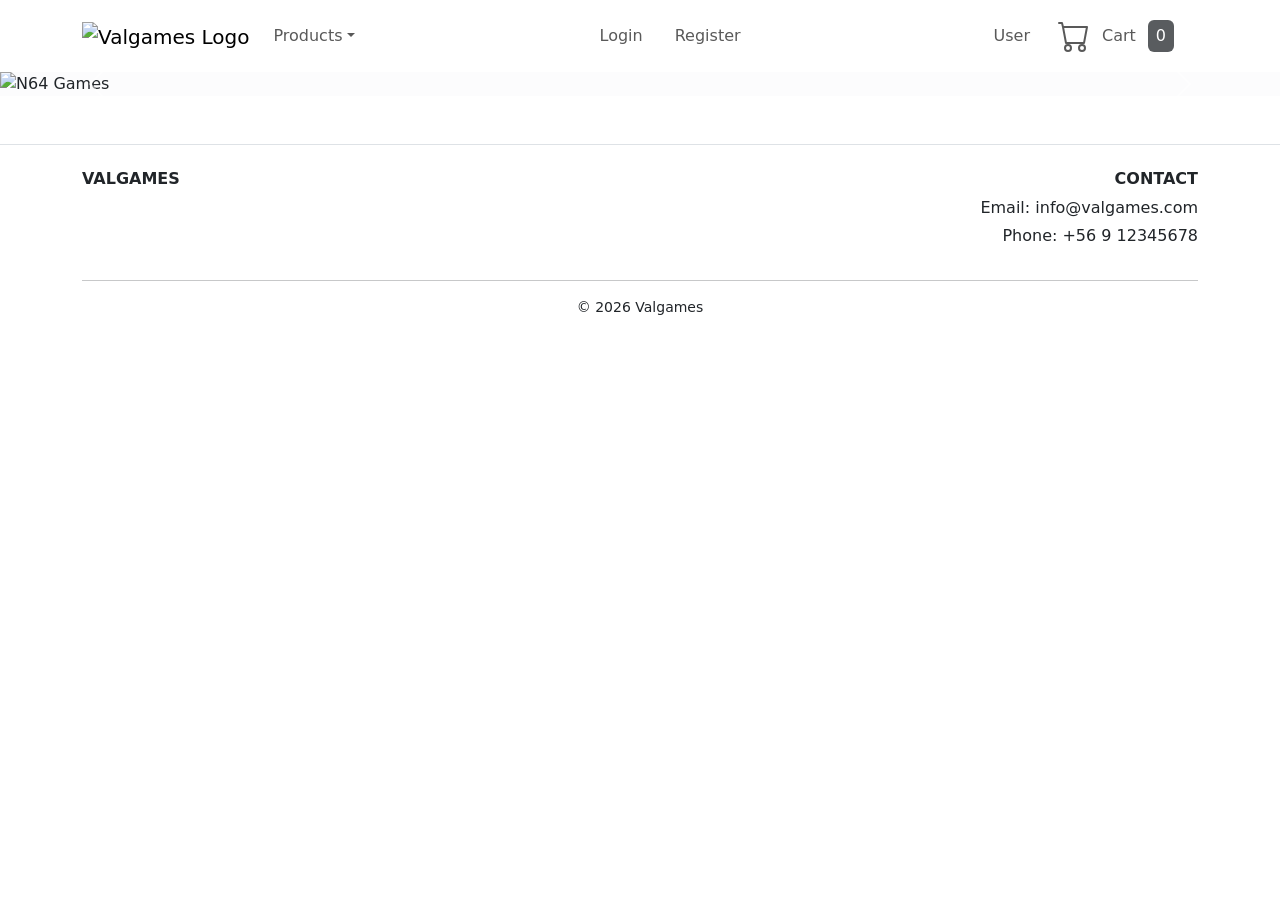
<file: src/main/resources/templates/index.html>
<!DOCTYPE html>
<html lang="en" xmlns:th="http://www.thymeleaf.org" xmlns:sec="http://www.thymeleaf.org/extras/spring-security">
<head>
    <meta charset="UTF-8"/>
    <meta name="viewport" content="width=device-width, initial-scale=1.0"/>
    <title>Valgames</title>
    <link href="https://cdn.jsdelivr.net/npm/bootstrap@5.3.8/dist/css/bootstrap.min.css" rel="stylesheet"/>
    <link th:href="@{/css/styles.css}" rel="stylesheet"/>
</head>
<body>
<div class="container-flex">
    <nav class="navbar navbar-expand">
        <div class="container">
            <a class="navbar-brand" th:href="@{/}">
                <img th:src="@{/img/logo.png}" style="height: 30px;" alt="Valgames Logo"/>
            </a>
            <button class="navbar-toggler" type="button" data-bs-toggle="collapse" data-bs-target="#navbarNav" aria-controls="navbarNav" aria-expanded="false" aria-label="Toggle navigation">
                <span class="navbar-toggler-icon"></span>
            </button>
            <div class="collapse navbar-collapse" id="navbarNav">
                <ul class="navbar-nav container align-items-center">
                    <li class="nav-item dropdown text-center">
                        <a class="nav-link dropdown-toggle" href="#" role="button" data-bs-toggle="dropdown" aria-expanded="false">Products</a>
                        <ul class="dropdown-menu">
                            <li th:each="cat : ${categories}">
                                <a class="dropdown-item" th:href="@{/catalog(categoryId=${cat.categoryId})}" th:text="${cat.categoryName}"></a>
                            </li>
                            <li><hr class="dropdown-divider"/></li>
                            <li><a class="dropdown-item" th:href="@{/catalog}">All Products</a></li>
                        </ul>
                    </li>

                    <li class="nav-item ms-auto" sec:authorize="!isAuthenticated()">
                        <a th:href="@{/login}" class="nav-link d-flex align-items-center bg-opacity-50 rounded-4 btn btn-outline-light">
                            <div class="p-2">Login</div>
                        </a>
                    </li>
                    <li class="nav-item" sec:authorize="!isAuthenticated()">
                        <a th:href="@{/register}" class="nav-link d-flex align-items-center bg-opacity-50 rounded-4 btn btn-outline-light">
                            <div class="p-2">Register</div>
                        </a>
                    </li>

                    <li class="nav-item ms-auto" sec:authorize="isAuthenticated()">
                        <a th:href="@{/catalog}" class="nav-link d-flex align-items-center bg-opacity-50 rounded-4 btn btn-outline-light">
                            <div class="p-2" sec:authentication="name">User</div>
                        </a>
                    </li>
                    <li class="nav-item cart-class" sec:authorize="isAuthenticated()">
                        <div class="">
                            <a class="nav-link d-flex align-items-center bg-opacity-50 rounded-4 btn btn-outline-light" id="cartLink" th:href="@{/cart}">
                                <svg xmlns="http://www.w3.org/2000/svg" width="32" height="32" fill="currentColor" class="bi bi-cart m-1" viewBox="0 0 16 16">
                                    <path d="M0 1.5A.5.5 0 0 1 .5 1H2a.5.5 0 0 1 .485.379L2.89 3H14.5a.5.5 0 0 1 .491.592l-1.5 8A.5.5 0 0 1 13 12H4a.5.5 0 0 1-.491-.408L2.01 3.607 1.61 2H.5a.5.5 0 0 1-.5-.5M3.102 4l1.313 7h8.17l1.313-7zM5 12a2 2 0 1 0 0 4 2 2 0 0 0 0-4m7 0a2 2 0 1 0 0 4 2 2 0 0 0 0-4m-7 1a1 1 0 1 1 0 2 1 1 0 0 1 0-2m7 0a1 1 0 1 1 0 2 1 1 0 0 1 0-2"/>
                                </svg>
                                <div class="p-2">Cart</div>
                                <div class="m-1 p-1 bg-dark bg-opacity-75 rounded-2 px-2 text-white" id="cartIcon"
                                     th:text="${cartCount != null ? cartCount : 0}">0</div>
                            </a>
                        </div>
                    </li>
                </ul>
            </div>
        </div>
    </nav>

    <!-- Carousel -->
    <div class="container-flex bg-light-subtle">
        <div id="carouselExampleCaptions" class="carousel slide">
            <div class="carousel-indicators">
                <button type="button" data-bs-target="#carouselExampleCaptions" data-bs-slide-to="0" class="active" aria-current="true" aria-label="Slide 1"></button>
                <button type="button" data-bs-target="#carouselExampleCaptions" data-bs-slide-to="1" aria-label="Slide 2"></button>
                <button type="button" data-bs-target="#carouselExampleCaptions" data-bs-slide-to="2" aria-label="Slide 3"></button>
            </div>
            <div class="carousel-inner">
                <div class="carousel-item active">
                    <a th:href="@{/catalog(categoryId=1)}">
                        <img th:src="@{/img/mk64.jpg}" class="d-block w-100" alt="N64 Games"/>
                        <div class="carousel-caption">
                            <h6>N64 Games</h6>
                            <p class="h6 small">The biggest repertoire of N64 games from USA and Japan.</p>
                        </div>
                    </a>
                </div>
                <div class="carousel-item">
                    <a th:href="@{/catalog(categoryId=2)}">
                        <img th:src="@{/img/n64-controllers.jpg}" class="d-block w-100" alt="N64 Controllers"/>
                        <div class="carousel-caption">
                            <h6>N64 Controllers</h6>
                            <p class="h6 small">Tested and in good shape controllers by our members of Valgames.</p>
                        </div>
                    </a>
                </div>
                <div class="carousel-item">
                    <a th:href="@{/catalog(categoryId=3)}">
                        <img th:src="@{/img/gba-games.jpg}" class="d-block w-100" alt="GBA Games"/>
                        <div class="carousel-caption">
                            <h6>GBA games</h6>
                            <p class="h6 small">Clean labels and original motherboards in Valgames.</p>
                        </div>
                    </a>
                </div>
            </div>
            <button class="carousel-control-prev" type="button" data-bs-target="#carouselExampleCaptions" data-bs-slide="prev">
                <span class="carousel-control-prev-icon" aria-hidden="true"></span>
                <span class="visually-hidden">Previous</span>
            </button>
            <button class="carousel-control-next" type="button" data-bs-target="#carouselExampleCaptions" data-bs-slide="next">
                <span class="carousel-control-next-icon" aria-hidden="true"></span>
                <span class="visually-hidden">Next</span>
            </button>
        </div>
    </div>
       <footer class="border-top mt-5">
        <div class="container py-4">
            <div class="row">
                <div class="col-md-6 mb-3">
                    <h6 class="text-uppercase fw-bold">Valgames</h6>
                    <ul class="list-unstyled mb-0">
                        <li th:each="cat : ${categories}">
                            <a th:href="@{/catalog(categoryId=${cat.categoryId})}" th:text="${cat.categoryName}" class="text-decoration-none text-dark"></a>
                        </li>
                    </ul>
                </div>
                <div class="col-md-6 mb-3 text-end">
                    <h6 class="text-uppercase fw-bold">Contact</h6>
                    <p class="mb-1">Email: info@valgames.com</p>
                    <p class="mb-0">Phone: +56 9 12345678</p>
                </div>
            </div>
            <hr/>
            <div class="text-center small">© 2026 Valgames</div>
        </div>
    </footer>
</div>

<script src="https://cdn.jsdelivr.net/npm/bootstrap@5.3.8/dist/js/bootstrap.bundle.min.js"></script>
<script src="https://code.jquery.com/jquery-3.7.1.min.js"></script>
<script th:src="@{/js/script.js}"></script>
</body>
</html>
</file>
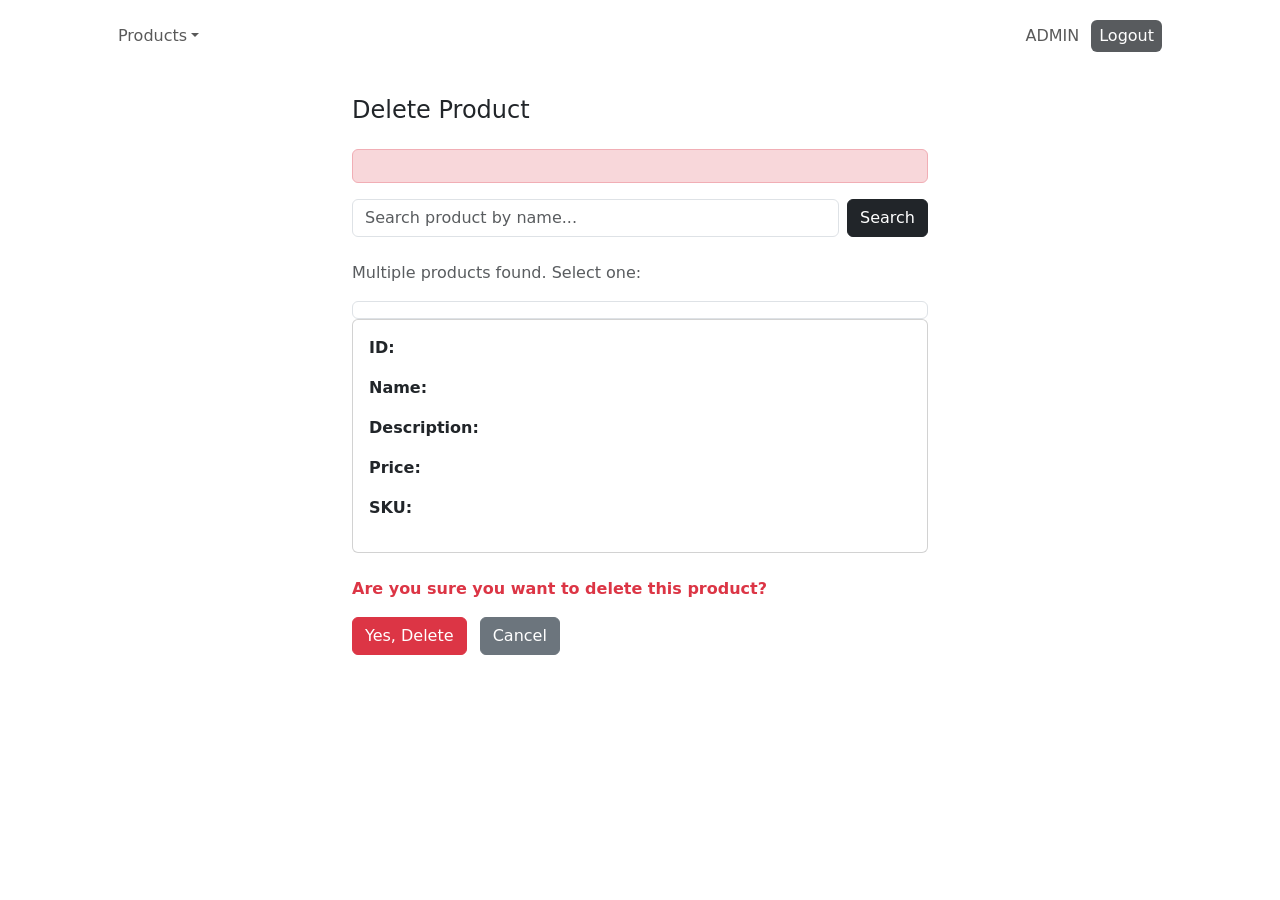
<file: src/main/resources/templates/admin/delete.html>
<!DOCTYPE html>
<html lang="en" xmlns:th="http://www.thymeleaf.org">
<head>
    <meta charset="UTF-8"/>
    <meta name="viewport" content="width=device-width, initial-scale=1.0"/>
    <title>Valgames - Delete Product</title>
    <link href="https://cdn.jsdelivr.net/npm/bootstrap@5.3.8/dist/css/bootstrap.min.css" rel="stylesheet"/>
    <link th:href="@{/css/styles.css}" rel="stylesheet"/>
</head>
<body>
<div class="">
    <div class="container">
        <nav class="navbar navbar-expand">
            <div class="container">
                <a class="navbar-brand" th:href="@{/admin/products}">
                    <img th:src="@{/img/logo.png}" style="height: 30px;"/>
                </a>
                <div class="collapse navbar-collapse">
                    <ul class="navbar-nav container align-items-center">
                        <li class="nav-item dropdown text-center">
                            <a class="nav-link dropdown-toggle" href="#" role="button"
                               data-bs-toggle="dropdown">Products</a>
                            <ul class="dropdown-menu">
                                <li><a class="dropdown-item" th:href="@{/admin/products/new}">New Product</a></li>
                                <li><a class="dropdown-item" th:href="@{/admin/products/edit}">Edit Product</a></li>
                                <li><a class="dropdown-item" th:href="@{/admin/products/delete}">Delete Product</a></li>
                                <li><a class="dropdown-item" th:href="@{/admin/products}">List Products</a></li>
                            </ul>
                        </li>
                        <li class="nav-item cart-class ms-auto">
                            <form th:action="@{/logout}" method="post" style="display:inline;">
                                <button type="submit" class="nav-link d-flex align-items-center bg-opacity-50 rounded-4 btn btn-outline-dark">
                                    <div class="p-2">ADMIN</div>
                                    <div class="m-1 p-1 bg-dark bg-opacity-75 rounded-2 px-2 text-white">Logout</div>
                                </button>
                            </form>
                        </li>
                    </ul>
                </div>
            </div>
        </nav>

        <div class="container mt-4" style="max-width: 600px;">
            <h4 class="mb-4">Delete Product</h4>

            <div th:if="${error}" class="alert alert-danger" th:text="${error}"></div>

            <th:block th:if="${product == null}">
                <form th:action="@{/admin/products/delete}" method="get" class="d-flex gap-2 mb-4">
                    <input type="text" name="name" class="form-control"
                           placeholder="Search product by name..." th:value="${param.name}"/>
                    <button type="submit" class="btn btn-dark">Search</button>
                </form>
                <div th:if="${results != null}">
                    <p class="text-muted">Multiple products found. Select one:</p>
                    <ul class="list-group">
                        <a th:each="p : ${results}"
                           th:href="@{/admin/products/delete(id=${p.id})}"
                           class="list-group-item list-group-item-action d-flex justify-content-between align-items-center">
                            <span th:text="${p.productName}"></span>
                            <span class="badge bg-secondary" th:text="'ID: ' + ${p.id}"></span>
                        </a>
                    </ul>
                </div>
            </th:block>

            <th:block th:if="${product != null}">
                <div class="card mb-4">
                    <div class="card-body">
                        <p><strong>ID:</strong> <span th:text="${product.id}"></span></p>
                        <p><strong>Name:</strong> <span th:text="${product.productName}"></span></p>
                        <p><strong>Description:</strong> <span th:text="${product.productDescription}"></span></p>
                        <p><strong>Price:</strong> <span th:text="${product.unitPrice}"></span></p>
                        <p><strong>SKU:</strong> <span th:text="${product.sku}"></span></p>
                    </div>
                </div>
                <p class="text-danger fw-bold">Are you sure you want to delete this product?</p>
                <form th:action="@{/admin/products/delete}" method="post">
                    <input type="hidden" name="id" th:value="${product.id}"/>
                    <button type="submit" class="btn btn-danger">Yes, Delete</button>
                    <a th:href="@{/admin/products/delete}" class="btn btn-secondary ms-2">Cancel</a>
                </form>
            </th:block>
        </div>
    </div>
</div>
<script
        src="https://cdn.jsdelivr.net/npm/bootstrap@5.3.8/dist/js/bootstrap.bundle.min.js"
        integrity="sha384-FKyoEForCGlyvwx9Hj09JcYn3nv7wiPVlz7YYwJrWVcXK/BmnVDxM+D2scQbITxI"
        crossorigin="anonymous"
></script></body>
</html>
</file>
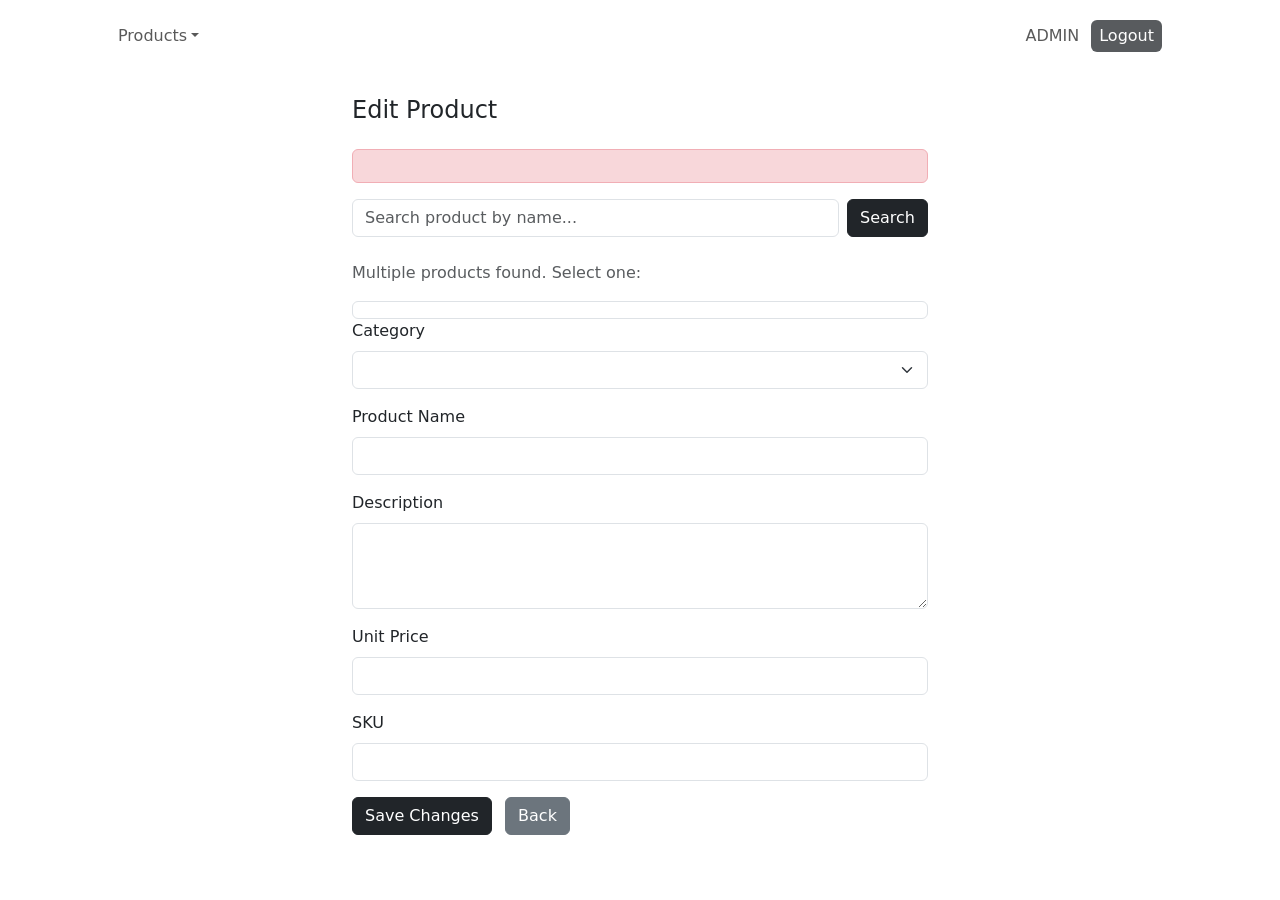
<file: src/main/resources/templates/admin/edit.html>
<!DOCTYPE html>
<html lang="en" xmlns:th="http://www.thymeleaf.org">
<head>
    <meta charset="UTF-8"/>
    <meta name="viewport" content="width=device-width, initial-scale=1.0"/>
    <title>Valgames - Edit Product</title>
    <link href="https://cdn.jsdelivr.net/npm/bootstrap@5.3.8/dist/css/bootstrap.min.css" rel="stylesheet"/>
    <link th:href="@{/css/styles.css}" rel="stylesheet"/>
</head>
<body>
<div class="">
    <div class="container">
        <nav class="navbar navbar-expand">
            <div class="container">
                <a class="navbar-brand" th:href="@{/admin/products}">
                    <img th:src="@{/img/logo.png}" style="height: 30px;"/>
                </a>
                <div class="collapse navbar-collapse">
                    <ul class="navbar-nav container align-items-center">
                        <li class="nav-item dropdown text-center">
                            <a class="nav-link dropdown-toggle" href="#" role="button"
                               data-bs-toggle="dropdown">Products</a>
                            <ul class="dropdown-menu">
                                <li><a class="dropdown-item" th:href="@{/admin/products/new}">New Product</a></li>
                                <li><a class="dropdown-item" th:href="@{/admin/products/edit}">Edit Product</a></li>
                                <li><a class="dropdown-item" th:href="@{/admin/products/delete}">Delete Product</a></li>
                                <li><a class="dropdown-item" th:href="@{/admin/products}">List Products</a></li>
                            </ul>
                        </li>
                        <li class="nav-item cart-class ms-auto">
                            <form th:action="@{/logout}" method="post" style="display:inline;">
                                <button type="submit" class="nav-link d-flex align-items-center bg-opacity-50 rounded-4 btn btn-outline-dark">
                                    <div class="p-2">ADMIN</div>
                                    <div class="m-1 p-1 bg-dark bg-opacity-75 rounded-2 px-2 text-white">Logout</div>
                                </button>
                            </form>
                        </li>
                    </ul>
                </div>
            </div>
        </nav>

        <div class="container mt-4" style="max-width: 600px;">
            <h4 class="mb-4">Edit Product</h4>

            <div th:if="${error}" class="alert alert-danger" th:text="${error}"></div>

            <th:block th:if="${product == null}">
                <form th:action="@{/admin/products/edit}" method="get" class="d-flex gap-2 mb-4">
                    <input type="text" name="name" class="form-control"
                           placeholder="Search product by name..." th:value="${param.name}"/>
                    <button type="submit" class="btn btn-dark">Search</button>
                </form>
                <div th:if="${results != null}">
                    <p class="text-muted">Multiple products found. Select one:</p>
                    <ul class="list-group">
                        <a th:each="p : ${results}"
                           th:href="@{/admin/products/edit(id=${p.id})}"
                           class="list-group-item list-group-item-action d-flex justify-content-between align-items-center">
                            <span th:text="${p.productName}"></span>
                            <span class="badge bg-secondary" th:text="'ID: ' + ${p.id}"></span>
                        </a>
                    </ul>
                </div>
            </th:block>

            <th:block th:if="${product != null}">
                <form th:action="@{/admin/products/edit}" method="post" th:object="${product}">
                    <input type="hidden" th:field="*{id}"/>
                    <div class="mb-3">
                        <label class="form-label">Category</label>
                        <select th:field="*{categoryId}" class="form-select" required>
                            <option th:each="cat : ${categories}"
                                    th:value="${cat.categoryId}"
                                    th:text="${cat.categoryName}"
                                    th:selected="${cat.categoryId == product.categoryId}"></option>
                        </select>
                    </div>
                    <div class="mb-3">
                        <label class="form-label">Product Name</label>
                        <input type="text" th:field="*{productName}" class="form-control" required/>
                    </div>
                    <div class="mb-3">
                        <label class="form-label">Description</label>
                        <textarea th:field="*{productDescription}" class="form-control" rows="3"></textarea>
                    </div>
                    <div class="mb-3">
                        <label class="form-label">Unit Price</label>
                        <input type="number" step="0.01" min="0.01" th:field="*{unitPrice}" class="form-control" required/>
                    </div>
                    <div class="mb-3">
                        <label class="form-label">SKU</label>
                        <input type="number" th:field="*{sku}" class="form-control" required/>
                    </div>
                    <button type="submit" class="btn btn-dark">Save Changes</button>
                    <a th:href="@{/admin/products/edit}" class="btn btn-secondary ms-2">Back</a>
                </form>
            </th:block>
        </div>
    </div>
</div>
<script
        src="https://cdn.jsdelivr.net/npm/bootstrap@5.3.8/dist/js/bootstrap.bundle.min.js"
        integrity="sha384-FKyoEForCGlyvwx9Hj09JcYn3nv7wiPVlz7YYwJrWVcXK/BmnVDxM+D2scQbITxI"
        crossorigin="anonymous"
></script></body>
</html>
</file>
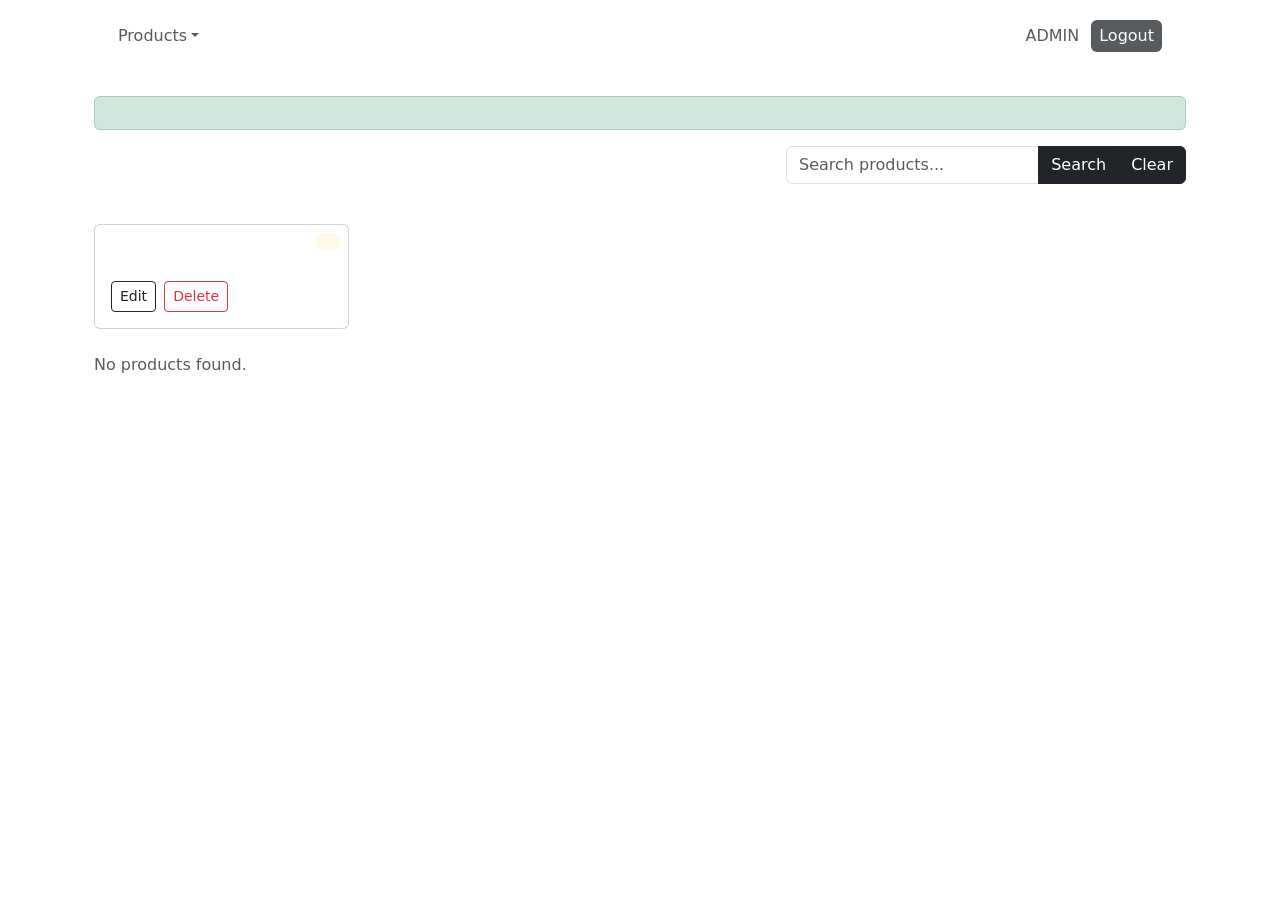
<file: src/main/resources/templates/admin/list.html>
<!DOCTYPE html>
<html lang="en" xmlns:th="http://www.thymeleaf.org">
<head>
    <meta charset="UTF-8"/>
    <meta name="viewport" content="width=device-width, initial-scale=1.0"/>
    <title>Valgames - Products</title>
    <link href="https://cdn.jsdelivr.net/npm/bootstrap@5.3.8/dist/css/bootstrap.min.css" rel="stylesheet"/>
    <link th:href="@{/css/styles.css}" rel="stylesheet"/>
</head>
<body>
<div class="">
    <div class="container">
        <nav class="navbar navbar-expand">
            <div class="container">
                <a class="navbar-brand" th:href="@{/admin/products}">
                    <img th:src="@{/img/logo.png}" style="height: 30px;"/>
                </a>
                <div class="collapse navbar-collapse">
                    <ul class="navbar-nav container align-items-center">
                        <li class="nav-item dropdown text-center">
                            <a class="nav-link dropdown-toggle" href="#" role="button"
                               data-bs-toggle="dropdown">Products</a>
                            <ul class="dropdown-menu">
                                <li><a class="dropdown-item" th:href="@{/admin/products/new}">New Product</a></li>
                                <li><a class="dropdown-item" th:href="@{/admin/products/edit}">Edit Product</a></li>
                                <li><a class="dropdown-item" th:href="@{/admin/products/delete}">Delete Product</a></li>
                                <li><a class="dropdown-item" th:href="@{/admin/products}">List Products</a></li>
                            </ul>
                        </li>
                        <li class="nav-item cart-class ms-auto">
                            <form th:action="@{/logout}" method="post" style="display:inline;">
                                <button type="submit" class="nav-link d-flex align-items-center bg-opacity-50 rounded-4 btn btn-outline-dark">
                                    <div class="p-2">ADMIN</div>
                                    <div class="m-1 p-1 bg-dark bg-opacity-75 rounded-2 px-2 text-white">Logout</div>
                                </button>
                            </form>
                        </li>
                    </ul>
                </div>
            </div>
        </nav>

        <div class="container mt-4">
            <div th:if="${success}" class="alert alert-success" th:text="${success}"></div>

            <form th:action="@{/admin/products}" method="get" class="d-flex justify-content-end mb-4">
                <div class="input-group" style="max-width: 400px;">
                    <input type="text" name="search" class="form-control"
                           placeholder="Search products..." th:value="${search}"/>
                    <button type="submit" class="btn btn-dark">Search</button>
                    <a th:href="@{/admin/products}" class="btn btn-dark">Clear</a>
                </div>
            </form>
        </div>

        <div class="container-fluid me-3 content-row">
            <div id="all" class="row">
                <div th:each="p : ${list}" class="col-sm-12 col-md-6 col-lg-4 col-xl-3 pt-3">
                    <div class="card">
                        <div class="img-card-product">
                            <p class="bg-warning bg-opacity-10 rounded-2 position-absolute top-0 end-0 m-2"
                               style="width: auto; padding: 8px 12px;" th:text="${p.unitPrice}"></p>
                            <img th:src="@{/img/{id}.png(id=${p.id})}" class="card-img-top"
                                 onerror="this.src='/img/placeholder.png'"/>
                        </div>
                        <div class="card-body">
                            <h5 class="card-title" th:text="${p.productName}"></h5>
                            <p class="card-text description" th:text="${p.productDescription}"></p>
                            <div class="d-flex gap-2 mt-2">
                                <a th:href="@{/admin/products/edit(id=${p.id})}"
                                   class="btn btn-sm btn-outline-dark">Edit</a>
                                <a th:href="@{/admin/products/delete(id=${p.id})}"
                                   class="btn btn-sm btn-outline-danger">Delete</a>
                            </div>
                        </div>
                    </div>
                </div>
                <div th:if="${#lists.isEmpty(list)}" class="col-12 mt-4">
                    <p class="text-muted">No products found.</p>
                </div>
            </div>
        </div>
    </div>
</div>
<script
        src="https://cdn.jsdelivr.net/npm/bootstrap@5.3.8/dist/js/bootstrap.bundle.min.js"
        integrity="sha384-FKyoEForCGlyvwx9Hj09JcYn3nv7wiPVlz7YYwJrWVcXK/BmnVDxM+D2scQbITxI"
        crossorigin="anonymous"
></script></body>
</html>
</file>
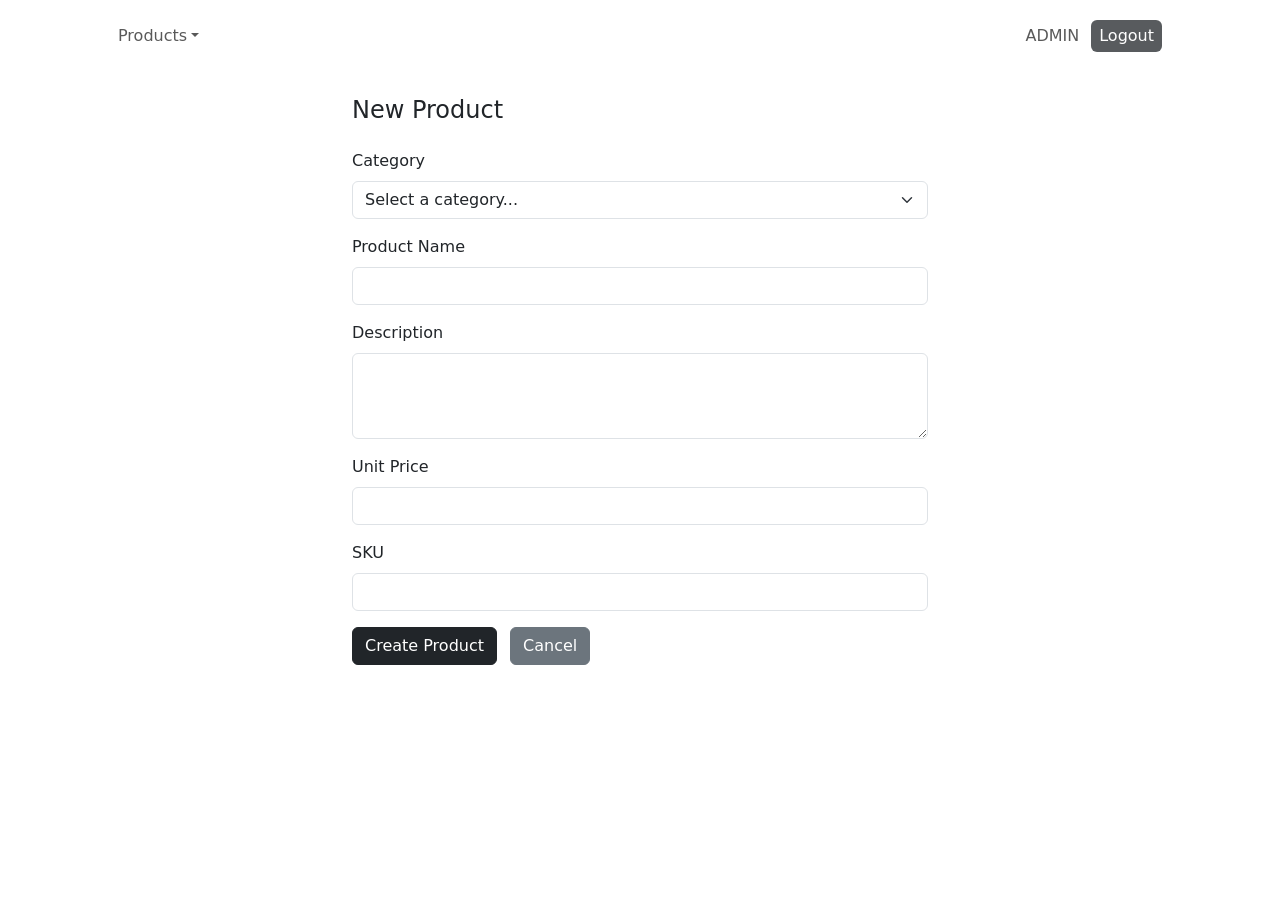
<file: src/main/resources/templates/admin/new.html>
<!DOCTYPE html>
<html lang="en" xmlns:th="http://www.thymeleaf.org">
<head>
    <meta charset="UTF-8"/>
    <meta name="viewport" content="width=device-width, initial-scale=1.0"/>
    <title>Valgames - New Product</title>
    <link href="https://cdn.jsdelivr.net/npm/bootstrap@5.3.8/dist/css/bootstrap.min.css" rel="stylesheet"/>
    <link th:href="@{/css/styles.css}" rel="stylesheet"/>
</head>
<body>
<div class="">
    <div class="container">
        <nav class="navbar navbar-expand">
            <div class="container">
                <a class="navbar-brand" th:href="@{/admin/products}">
                    <img th:src="@{/img/logo.png}" style="height: 30px;"/>
                </a>
                <div class="collapse navbar-collapse">
                    <ul class="navbar-nav container align-items-center">
                        <li class="nav-item dropdown text-center">
                            <a class="nav-link dropdown-toggle" href="#" role="button"
                               data-bs-toggle="dropdown">Products</a>
                            <ul class="dropdown-menu">
                                <li><a class="dropdown-item" th:href="@{/admin/products/new}">New Product</a></li>
                                <li><a class="dropdown-item" th:href="@{/admin/products/edit}">Edit Product</a></li>
                                <li><a class="dropdown-item" th:href="@{/admin/products/delete}">Delete Product</a></li>
                                <li><a class="dropdown-item" th:href="@{/admin/products}">List Products</a></li>
                            </ul>
                        </li>
                        <li class="nav-item cart-class ms-auto">
                            <form th:action="@{/logout}" method="post" style="display:inline;">
                                <button type="submit" class="nav-link d-flex align-items-center bg-opacity-50 rounded-4 btn btn-outline-dark">
                                    <div class="p-2">ADMIN</div>
                                    <div class="m-1 p-1 bg-dark bg-opacity-75 rounded-2 px-2 text-white">Logout</div>
                                </button>
                            </form>
                        </li>
                    </ul>
                </div>
            </div>
        </nav>

        <div class="container mt-4" style="max-width: 600px;">
            <h4 class="mb-4">New Product</h4>

            <form th:action="@{/admin/products/new}" method="post" th:object="${product}">
                <div class="mb-3">
                    <label class="form-label">Category</label>
                    <select th:field="*{categoryId}" class="form-select"
                            th:classappend="${#fields.hasErrors('categoryId')} ? 'is-invalid'" required>
                        <option value="">Select a category...</option>
                        <option th:each="cat : ${categories}"
                                th:value="${cat.categoryId}"
                                th:text="${cat.categoryName}"></option>
                    </select>
                    <div class="invalid-feedback" th:errors="*{categoryId}"></div>
                </div>
                <div class="mb-3">
                    <label class="form-label">Product Name</label>
                    <input type="text" th:field="*{productName}" class="form-control"
                           th:classappend="${#fields.hasErrors('productName')} ? 'is-invalid'" required/>
                    <div class="invalid-feedback" th:errors="*{productName}"></div>
                </div>
                <div class="mb-3">
                    <label class="form-label">Description</label>
                    <textarea th:field="*{productDescription}" class="form-control" rows="3"></textarea>
                </div>
                <div class="mb-3">
                    <label class="form-label">Unit Price</label>
                    <input type="number" step="0.01" min="0.01" th:field="*{unitPrice}" class="form-control"
                           th:classappend="${#fields.hasErrors('unitPrice')} ? 'is-invalid'" required/>
                    <div class="invalid-feedback" th:errors="*{unitPrice}"></div>
                </div>
                <div class="mb-3">
                    <label class="form-label">SKU</label>
                    <input type="number" th:field="*{sku}" class="form-control" required/>
                </div>
                <button type="submit" class="btn btn-dark">Create Product</button>
                <a th:href="@{/admin/products}" class="btn btn-secondary ms-2">Cancel</a>
            </form>
        </div>
    </div>
</div>
<script
        src="https://cdn.jsdelivr.net/npm/bootstrap@5.3.8/dist/js/bootstrap.bundle.min.js"
        integrity="sha384-FKyoEForCGlyvwx9Hj09JcYn3nv7wiPVlz7YYwJrWVcXK/BmnVDxM+D2scQbITxI"
        crossorigin="anonymous"
></script></body>
</html>
</file>
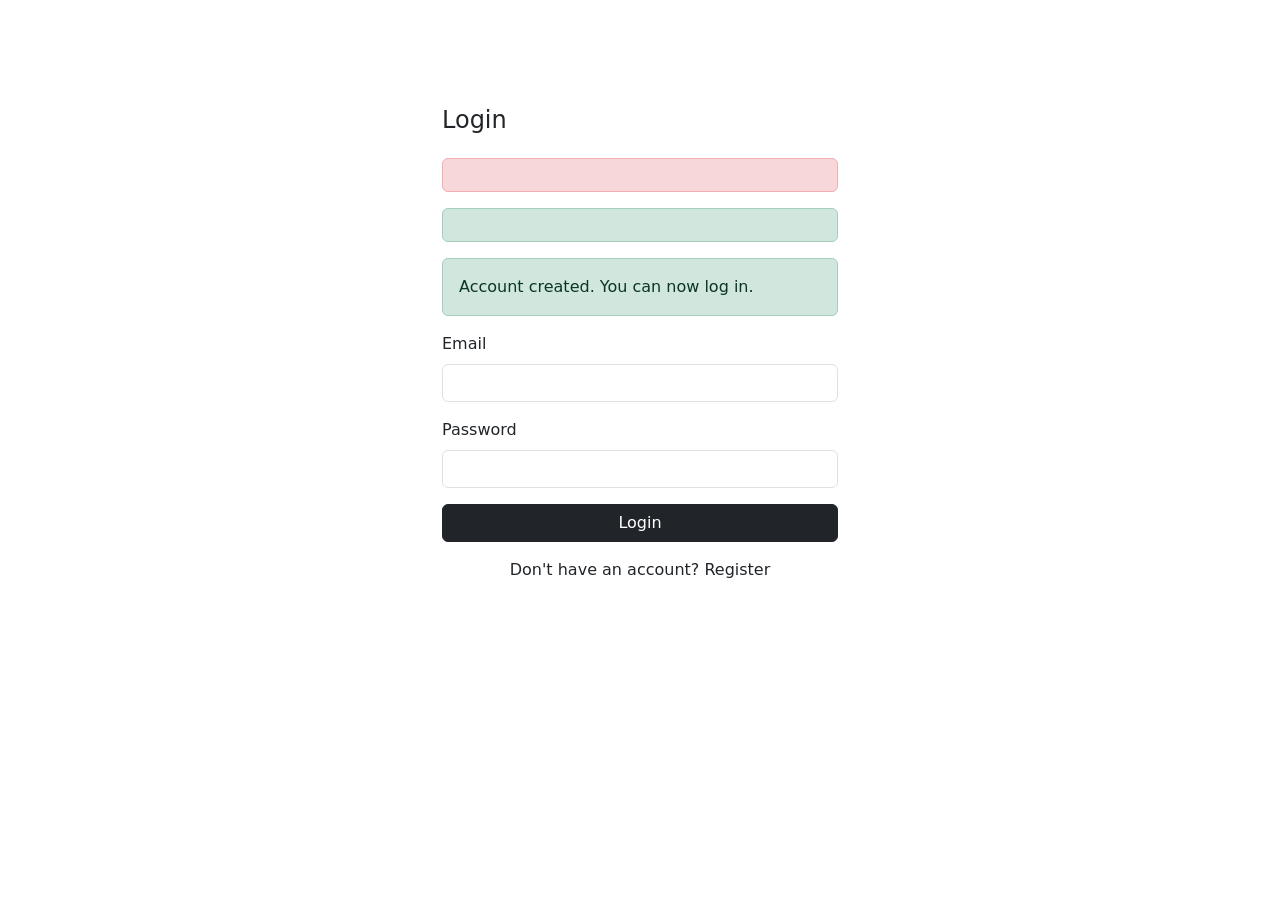
<file: src/main/resources/templates/auth/login.html>
<!DOCTYPE html>
<html lang="en" xmlns:th="http://www.thymeleaf.org">
<head>
    <meta charset="UTF-8"/>
    <meta name="viewport" content="width=device-width, initial-scale=1.0"/>
    <title>Valgames - Login</title>
    <link href="https://cdn.jsdelivr.net/npm/bootstrap@5.3.8/dist/css/bootstrap.min.css" rel="stylesheet"/>
    <link th:href="@{/css/styles.css}" rel="stylesheet"/>
</head>
<body>
<div class="">
    <div class="container">
        <nav class="navbar navbar-expand">
            <div class="container">
                <a class="navbar-brand" th:href="@{/}">
                    <img th:src="@{/img/logo.png}" style="height: 30px;"/>
                </a>
            </div>
        </nav>

        <div class="container mt-5" style="max-width: 420px;">
            <h4 class="mb-4">Login</h4>

            <div th:if="${error}" class="alert alert-danger" th:text="${error}"></div>
            <div th:if="${message}" class="alert alert-success" th:text="${message}"></div>
            <div th:if="${param.registered}" class="alert alert-success">Account created. You can now log in.</div>

            <form th:action="@{/login}" method="post">
                <div class="mb-3">
                    <label class="form-label">Email</label>
                    <input type="email" name="username" class="form-control" required/>
                </div>
                <div class="mb-3">
                    <label class="form-label">Password</label>
                    <input type="password" name="password" class="form-control" required/>
                </div>
                <button type="submit" class="btn btn-dark w-100">Login</button>
            </form>
            <p class="mt-3 text-center">
                Don't have an account? <a th:href="@{/register}">Register</a>
            </p>
        </div>
    </div>
</div>
<script
        src="https://cdn.jsdelivr.net/npm/bootstrap@5.3.8/dist/js/bootstrap.bundle.min.js"
        integrity="sha384-FKyoEForCGlyvwx9Hj09JcYn3nv7wiPVlz7YYwJrWVcXK/BmnVDxM+D2scQbITxI"
        crossorigin="anonymous"
></script></body>
</html>
</file>
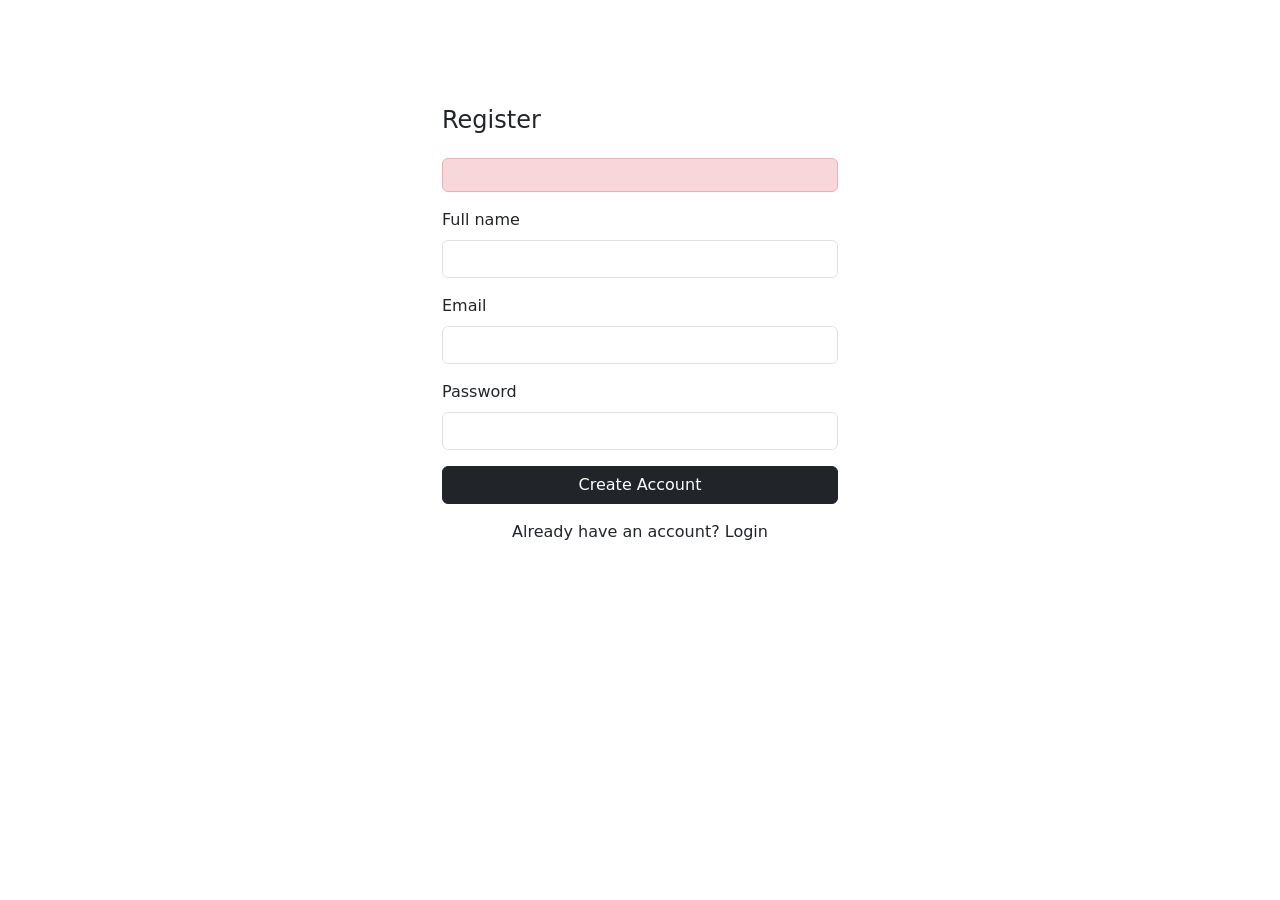
<file: src/main/resources/templates/auth/register.html>
<!DOCTYPE html>
<html lang="en" xmlns:th="http://www.thymeleaf.org">
<head>
    <meta charset="UTF-8"/>
    <meta name="viewport" content="width=device-width, initial-scale=1.0"/>
    <title>Valgames - Register</title>
    <link href="https://cdn.jsdelivr.net/npm/bootstrap@5.3.8/dist/css/bootstrap.min.css" rel="stylesheet"/>
    <link th:href="@{/css/styles.css}" rel="stylesheet"/>
</head>
<body>
<div class="">
    <div class="container">
        <nav class="navbar navbar-expand">
            <div class="container">
                <a class="navbar-brand" th:href="@{/}">
                    <img th:src="@{/img/logo.png}" style="height: 30px;"/>
                </a>
            </div>
        </nav>

        <div class="container mt-5" style="max-width: 420px;">
            <h4 class="mb-4">Register</h4>

            <div th:if="${error}" class="alert alert-danger" th:text="${error}"></div>

            <form th:action="@{/register}" method="post" th:object="${registerDto}">
                <div class="mb-3">
                    <label class="form-label">Full name</label>
                    <input type="text" th:field="*{name}" class="form-control"
                           th:classappend="${#fields.hasErrors('name')} ? 'is-invalid'"/>
                    <div class="invalid-feedback" th:errors="*{name}"></div>
                </div>
                <div class="mb-3">
                    <label class="form-label">Email</label>
                    <input type="email" th:field="*{email}" class="form-control"
                           th:classappend="${#fields.hasErrors('email')} ? 'is-invalid'"/>
                    <div class="invalid-feedback" th:errors="*{email}"></div>
                </div>
                <div class="mb-3">
                    <label class="form-label">Password</label>
                    <input type="password" th:field="*{password}" class="form-control"
                           th:classappend="${#fields.hasErrors('password')} ? 'is-invalid'"/>
                    <div class="invalid-feedback" th:errors="*{password}"></div>
                </div>
                <button type="submit" class="btn btn-dark w-100">Create Account</button>
            </form>
            <p class="mt-3 text-center">
                Already have an account? <a th:href="@{/login}">Login</a>
            </p>
        </div>
    </div>
</div>
<script
        src="https://cdn.jsdelivr.net/npm/bootstrap@5.3.8/dist/js/bootstrap.bundle.min.js"
        integrity="sha384-FKyoEForCGlyvwx9Hj09JcYn3nv7wiPVlz7YYwJrWVcXK/BmnVDxM+D2scQbITxI"
        crossorigin="anonymous"
></script></body>
</html>
</file>
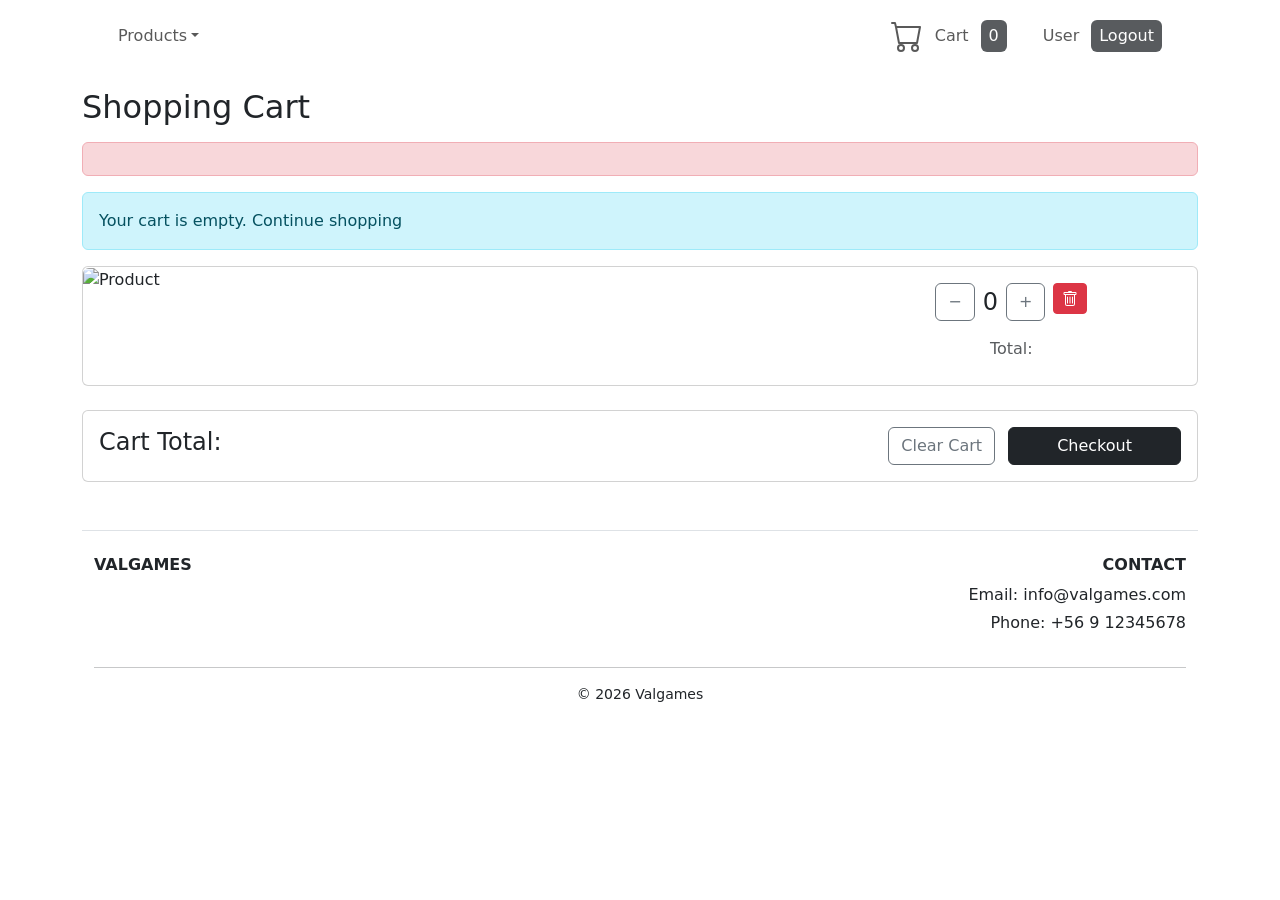
<file: src/main/resources/templates/catalog/cart.html>
<!DOCTYPE html>
<html lang="en" xmlns:th="http://www.thymeleaf.org" xmlns:sec="http://www.thymeleaf.org/extras/spring-security">
<head>
    <meta charset="UTF-8"/>
    <meta name="viewport" content="width=device-width, initial-scale=1.0"/>
    <title>Valgames - Cart</title>
    <link href="https://cdn.jsdelivr.net/npm/bootstrap@5.3.8/dist/css/bootstrap.min.css" rel="stylesheet"/>
    <link th:href="@{/css/styles.css}" rel="stylesheet"/>
</head>
<body>
<div class="">
    <div class="container">
        <nav class="navbar navbar-expand">
            <div class="container">
                <a class="navbar-brand" th:href="@{/}">
                    <img th:src="@{/img/logo.png}" style="height: 30px;"/>
                </a>
                <div class="collapse navbar-collapse" id="navbarNav">
                    <ul class="navbar-nav container align-items-center">
                        <li class="nav-item dropdown text-center">
                            <a class="nav-link dropdown-toggle" href="#" role="button"
                               data-bs-toggle="dropdown" aria-expanded="false">Products</a>
                            <ul class="dropdown-menu">
                                <li th:each="cat : ${categories}">
                                    <a class="dropdown-item"
                                       th:href="@{/catalog(categoryId=${cat.categoryId})}"
                                       th:text="${cat.categoryName}"></a>
                                </li>
                                <li><hr class="dropdown-divider"/></li>
                                <li><a class="dropdown-item" th:href="@{/catalog}">All Products</a></li>
                            </ul>
                        </li>
                        <li class="nav-item cart-class ms-sm-auto">
                            <a class="nav-link d-flex align-items-center bg-opacity-50 rounded-4 btn btn-outline-light"
                               th:href="@{/cart}">
                                <svg xmlns="http://www.w3.org/2000/svg" width="32" height="32"
                                     fill="currentColor" class="bi bi-cart m-1" viewBox="0 0 16 16">
                                    <path d="M0 1.5A.5.5 0 0 1 .5 1H2a.5.5 0 0 1 .485.379L2.89 3H14.5a.5.5 0 0 1 .491.592l-1.5 8A.5.5 0 0 1 13 12H4a.5.5 0 0 1-.491-.408L2.01 3.607 1.61 2H.5a.5.5 0 0 1-.5-.5M3.102 4l1.313 7h8.17l1.313-7zM5 12a2 2 0 1 0 0 4 2 2 0 0 0 0-4m7 0a2 2 0 1 0 0 4 2 2 0 0 0 0-4m-7 1a1 1 0 1 1 0 2 1 1 0 0 1 0-2m7 0a1 1 0 1 1 0 2 1 1 0 0 1 0-2"/>
                                </svg>
                                <div class="p-2">Cart</div>
                                <div class="m-1 p-1 bg-dark bg-opacity-75 rounded-2 px-2 text-white"
                                     th:text="${cartCount != null ? cartCount : 0}">0</div>
                            </a>
                        </li>
                        <li class="nav-item ms-2">
                            <form th:action="@{/logout}" method="post">
                                <button type="submit" class="nav-link d-flex align-items-center bg-opacity-50 rounded-4 btn btn-outline-light">
                                    <div class="p-2" sec:authentication="name">User</div>
                                    <div class="m-1 p-1 bg-dark bg-opacity-75 rounded-2 px-2 text-white">Logout</div>
                                </button>
                            </form>
                        </li>
                    </ul>
                </div>
            </div>
        </nav>

        <div class="container-flex mt-3">
            <h2 class="mb-3">Shopping Cart</h2>

            <div th:if="${error}" class="alert alert-danger" th:text="${error}"></div>

            <div th:if="${#lists.isEmpty(items)}" class="alert alert-info">
                Your cart is empty. <a th:href="@{/catalog}">Continue shopping</a>
            </div>

            <div th:each="item : ${items}" class="card mb-3 cart-item">
                <div class="row g-0">
                    <div class="col-md-2 col-sm-3">
                        <img th:src="@{/img/{id}.png(id=${item.product.id})}"
                             class="img-fluid rounded-start img-cart" alt="Product"
                             onerror="this.src='/img/placeholder.png'"/>
                    </div>
                    <div class="col-md-6 col-sm-5">
                        <div class="card-body">
                            <h5 class="card-title" th:text="${item.product.productName}"></h5>
                            <p class="card-text text-muted description" th:text="${item.product.productDescription}"></p>
                            <p class="text-success fw-bold" th:text="'$' + ${item.product.unitPrice}"></p>
                        </div>
                    </div>
                    <div class="col-md-4 col-sm-4">
                        <div class="card-body d-flex flex-column justify-content-center h-100">
                            <div class="mb-3 d-inline-flex align-content-center justify-content-center">
                                <form th:action="@{/cart/update}" method="post" class="d-inline-flex align-items-center">
                                    <input type="hidden" name="productId" th:value="${item.product.id}"/>
                                    <button type="submit" name="quantity" th:value="${item.quantity - 1}"
                                            class="btn btn-outline-secondary">−</button>
                                    <h4 class="m-1 mx-2" th:text="${item.quantity}">0</h4>
                                    <button type="submit" name="quantity" th:value="${item.quantity + 1}"
                                            class="btn btn-outline-secondary">+</button>
                                </form>
                                <form th:action="@{/cart/remove}" method="post" class="d-inline ms-2">
                                    <input type="hidden" name="productId" th:value="${item.product.id}"/>
                                    <button type="submit" class="btn btn-sm btn-danger">
                                        <svg xmlns="http://www.w3.org/2000/svg" width="16" height="16"
                                             fill="currentColor" class="bi bi-trash" viewBox="0 0 16 16">
                                            <path d="M5.5 5.5A.5.5 0 0 1 6 6v6a.5.5 0 0 1-1 0V6a.5.5 0 0 1 .5-.5m2.5 0a.5.5 0 0 1 .5.5v6a.5.5 0 0 1-1 0V6a.5.5 0 0 1 .5-.5m3 .5a.5.5 0 0 0-1 0v6a.5.5 0 0 0 1 0z"/>
                                            <path d="M14.5 3a1 1 0 0 1-1 1H13v9a2 2 0 0 1-2 2H5a2 2 0 0 1-2-2V4h-.5a1 1 0 0 1-1-1V2a1 1 0 0 1 1-1H6a1 1 0 0 1 1-1h2a1 1 0 0 1 1 1h3.5a1 1 0 0 1 1 1zM4.118 4 4 4.059V13a1 1 0 0 0 1 1h6a1 1 0 0 0 1-1V4.059L11.882 4zM2.5 3h11V2h-11z"/>
                                        </svg>
                                    </button>
                                </form>
                            </div>
                            <div class="text-center">
                                <p class="mb-1 text-muted">Total:</p>
                                <h5 class="text-success mb-2" th:text="'$' + ${item.product.unitPrice * item.quantity}"></h5>
                            </div>
                        </div>
                    </div>
                </div>
            </div>

            <div th:if="${!#lists.isEmpty(items)}" class="card mt-4 mb-5">
                <div class="card-body">
                    <div class="row align-items-center">
                        <div class="col-md-6">
                            <h4>Cart Total: <span class="text-success" th:text="'$' + ${total}"></span></h4>
                        </div>
                        <div class="col-md-6 text-end">
                            <form th:action="@{/cart/clear}" method="post" class="d-inline">
                                <button type="submit" class="btn btn-outline-secondary me-2">Clear Cart</button>
                            </form>
                            <button class="btn btn-dark px-5">Checkout</button>
                        </div>
                    </div>
                </div>
            </div>
        </div>

        <footer class="border-top mt-5">
            <div class="container py-4">
                <div class="row">
                    <div class="col-md-6 mb-3">
                        <h6 class="text-uppercase fw-bold">Valgames</h6>
                    </div>
                    <div class="col-md-6 mb-3 text-end">
                        <h6 class="text-uppercase fw-bold">Contact</h6>
                        <p class="mb-1">Email: info@valgames.com</p>
                        <p class="mb-0">Phone: +56 9 12345678</p>
                    </div>
                </div>
                <hr/>
                <div class="text-center small">© 2026 Valgames</div>
            </div>
        </footer>
    </div>
</div>
<script
        src="https://cdn.jsdelivr.net/npm/bootstrap@5.3.8/dist/js/bootstrap.bundle.min.js"
        integrity="sha384-FKyoEForCGlyvwx9Hj09JcYn3nv7wiPVlz7YYwJrWVcXK/BmnVDxM+D2scQbITxI"
        crossorigin="anonymous"
></script>
</body>
</html>
</file>
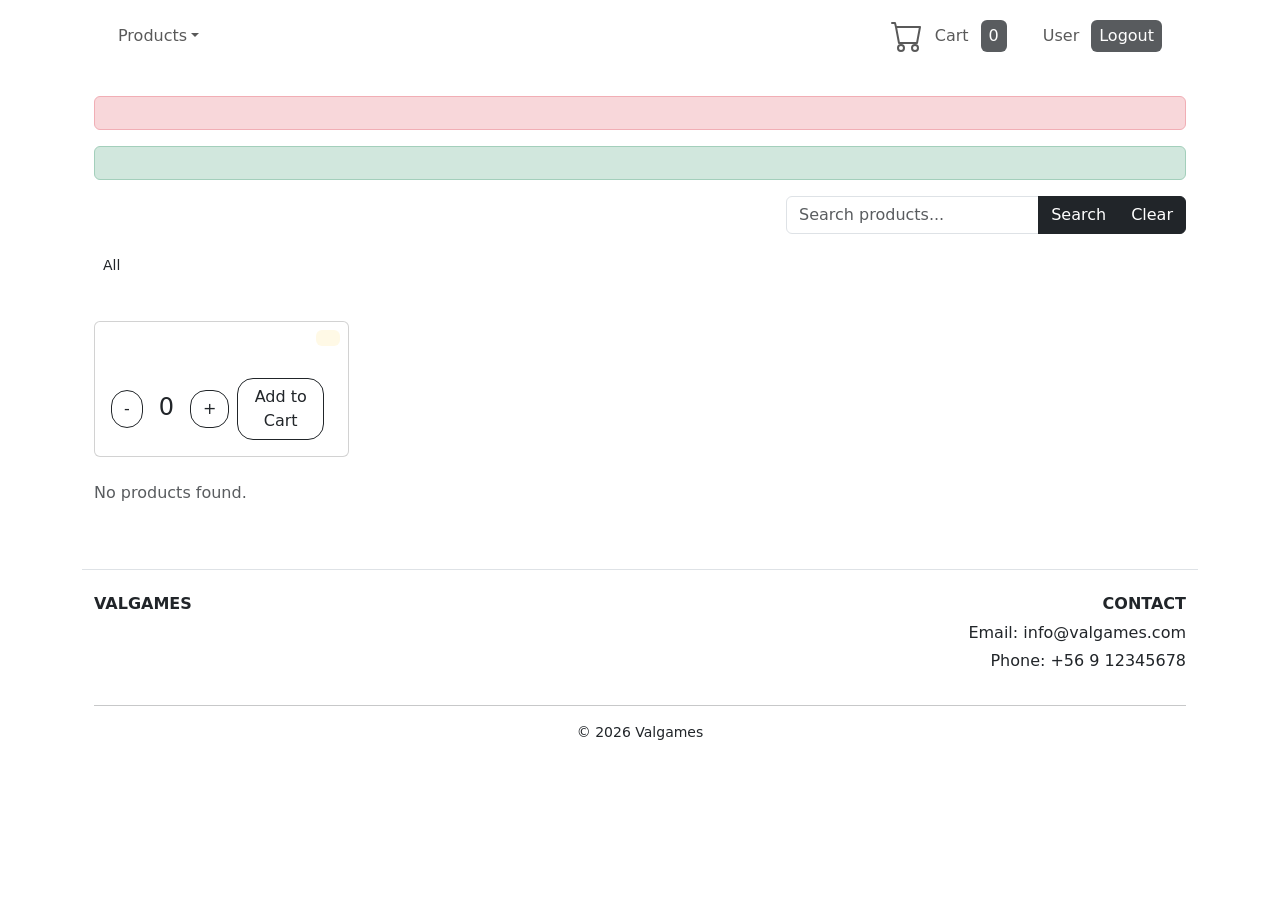
<file: src/main/resources/templates/catalog/products.html>
<!DOCTYPE html>
<html lang="en" xmlns:th="http://www.thymeleaf.org" xmlns:sec="http://www.thymeleaf.org/extras/spring-security">
<head>
    <meta charset="UTF-8"/>
    <meta name="viewport" content="width=device-width, initial-scale=1.0"/>
    <title>Valgames - Products</title>
    <link href="https://cdn.jsdelivr.net/npm/bootstrap@5.3.8/dist/css/bootstrap.min.css" rel="stylesheet"/>
    <link th:href="@{/css/styles.css}" rel="stylesheet"/>
</head>
<body>
<div class="">
    <div class="container">
        <nav class="navbar navbar-expand">
            <div class="container">
                <a class="navbar-brand" th:href="@{/}">
                    <img th:src="@{/img/logo.png}" style="height: 30px;"/>
                </a>
                <div class="collapse navbar-collapse" id="navbarNav">
                    <ul class="navbar-nav container align-items-center">
                        <li class="nav-item dropdown text-center">
                            <a class="nav-link dropdown-toggle" href="#" role="button"
                               data-bs-toggle="dropdown" aria-expanded="false">Products</a>
                            <ul class="dropdown-menu">
                                <li th:each="cat : ${categories}">
                                    <a class="dropdown-item"
                                       th:href="@{/catalog(categoryId=${cat.categoryId})}"
                                       th:text="${cat.categoryName}"></a>
                                </li>
                                <li><hr class="dropdown-divider"/></li>
                                <li><a class="dropdown-item" th:href="@{/catalog}">All Products</a></li>
                            </ul>
                        </li>
                        <li class="nav-item ms-auto">
                            <a class="nav-link d-flex align-items-center rounded-4 btn btn-outline-light"
                            th:href="@{/cart}">
                                <svg xmlns="http://www.w3.org/2000/svg" width="32" height="32"
                                     fill="currentColor" class="bi bi-cart m-1" viewBox="0 0 16 16">
                                    <path d="M0 1.5A.5.5 0 0 1 .5 1H2a.5.5 0 0 1 .485.379L2.89 3H14.5a.5.5 0 0 1 .491.592l-1.5 8A.5.5 0 0 1 13 12H4a.5.5 0 0 1-.491-.408L2.01 3.607 1.61 2H.5a.5.5 0 0 1-.5-.5M3.102 4l1.313 7h8.17l1.313-7zM5 12a2 2 0 1 0 0 4 2 2 0 0 0 0-4m7 0a2 2 0 1 0 0 4 2 2 0 0 0 0-4m-7 1a1 1 0 1 1 0 2 1 1 0 0 1 0-2m7 0a1 1 0 1 1 0 2 1 1 0 0 1 0-2"/>
                                </svg>
                                <div class="p-2">Cart</div>
                                <div class="m-1 p-1 bg-dark bg-opacity-75 rounded-2 px-2 text-white" id="cartIcon"
                                     th:text="${cartCount != null ? cartCount : 0}">0</div>
                            </a>
                        </li>
                        <li class="nav-item ms-2">
                            <form th:action="@{/logout}" method="post">
                                <button type="submit" class="nav-link d-flex align-items-center  rounded-4 btn btn-outline-light">
                                    <div class="p-2" sec:authentication="name">User</div>
                                    <div class="m-1 p-1 bg-dark bg-opacity-75 rounded-2 px-2 text-white">Logout</div>
                                </button>
                            </form>
                        </li>
                    </ul>
                </div>
            </div>
        </nav>

        <div class="container mt-4">
            <div th:if="${error}" class="alert alert-danger" th:text="${error}"></div>
            <div th:if="${success}" class="alert alert-success" th:text="${success}"></div>

            <form th:action="@{/catalog}" method="get" class="d-flex justify-content-end mb-3">
                <div class="input-group" style="max-width: 400px;">
                    <input type="text" name="search" class="form-control"
                           placeholder="Search products..." th:value="${search}"/>
                    <button type="submit" class="btn btn-dark">Search</button>
                    <a th:href="@{/catalog}" class="btn btn-dark">Clear</a>
                </div>
            </form>

            <div class="d-flex gap-2 flex-wrap mb-4">
                <a th:href="@{/catalog}"
                   th:classappend="${selectedCategory == null and search == null} ? 'btn-dark' : 'btn-outline-dark'"
                   class="btn btn-sm">All</a>
                <a th:each="cat : ${categories}"
                   th:href="@{/catalog(categoryId=${cat.categoryId})}"
                   th:text="${cat.categoryName}"
                   th:classappend="${selectedCategory == cat.categoryId} ? 'btn-dark' : 'btn-outline-dark'"
                   class="btn btn-sm"></a>
            </div>
        </div>

        <div class="container-fluid me-3 content-row">
            <div id="all" class="row">
                <div th:each="p : ${list}" class="col-sm-12 col-md-6 col-lg-4 col-xl-3 pt-3">
                    <div class="card">
                        <div class="img-card-product">
                            <p class="bg-warning bg-opacity-10 rounded-2 position-absolute top-0 end-0 m-2"
                               style="width: auto; padding: 8px 12px;" th:text="'$' + ${p.unitPrice}"></p>
                            <img th:src="@{/img/{id}.png(id=${p.id})}" class="card-img-top"
                                 onerror="this.src='/img/placeholder.png'"/>
                        </div>
                        <div class="card-body">
                            <h5 class="card-title" th:text="${p.productName}"></h5>
                            <p class="card-text description" th:text="${p.productDescription}"></p>

                            <div>
                                <div class="d-inline-flex align-items-center">
                                    <button type="button" class="btn btn-outline-dark rounded-4 sub">-</button>
                                    <h4 class="mx-3 pt-1 qtty">0</h4>
                                    <button type="button" class="btn btn-outline-dark rounded-4 add">+</button>
                                    <button type="button" class="btn btn-outline-dark rounded-4 mx-2 add-to-cart"
                                            th:attr="data-product-id=${p.id}">
                                        Add to Cart
                                    </button>
                                </div>
                            </div>
                        </div>
                    </div>
                </div>
                <div th:if="${#lists.isEmpty(list)}" class="col-12 mt-4">
                    <p class="text-muted">No products found.</p>
                </div>
            </div>
        </div>

        <footer class="border-top mt-5">
            <div class="container py-4">
                <div class="row">
                    <div class="col-md-6 mb-3">
                        <h6 class="text-uppercase fw-bold">Valgames</h6>
                        <ul class="list-unstyled mb-0">
                            <li th:each="cat : ${categories}">
                                <a th:href="@{/catalog(categoryId=${cat.categoryId})}"
                                   th:text="${cat.categoryName}"
                                   class="text-decoration-none text-dark"></a>
                            </li>
                        </ul>
                    </div>
                    <div class="col-md-6 mb-3 text-end">
                        <h6 class="text-uppercase fw-bold">Contact</h6>
                        <p class="mb-1">Email: info@valgames.com</p>
                        <p class="mb-0">Phone: +56 9 12345678</p>
                    </div>
                </div>
                <hr/>
                <div class="text-center small">© 2026 Valgames</div>
            </div>
        </footer>
    </div>
</div>

<div id="cartToast" style="display:none; position:fixed; bottom:20px; right:20px; background:#198754; color:white; padding:12px 20px; border-radius:8px; z-index:9999;"></div>

<script
        src="https://cdn.jsdelivr.net/npm/bootstrap@5.3.8/dist/js/bootstrap.bundle.min.js"
        integrity="sha384-FKyoEForCGlyvwx9Hj09JcYn3nv7wiPVlz7YYwJrWVcXK/BmnVDxM+D2scQbITxI"
        crossorigin="anonymous"
></script>
<script th:src="@{/js/script.js}"></script>

</body>
</html>
</file>
